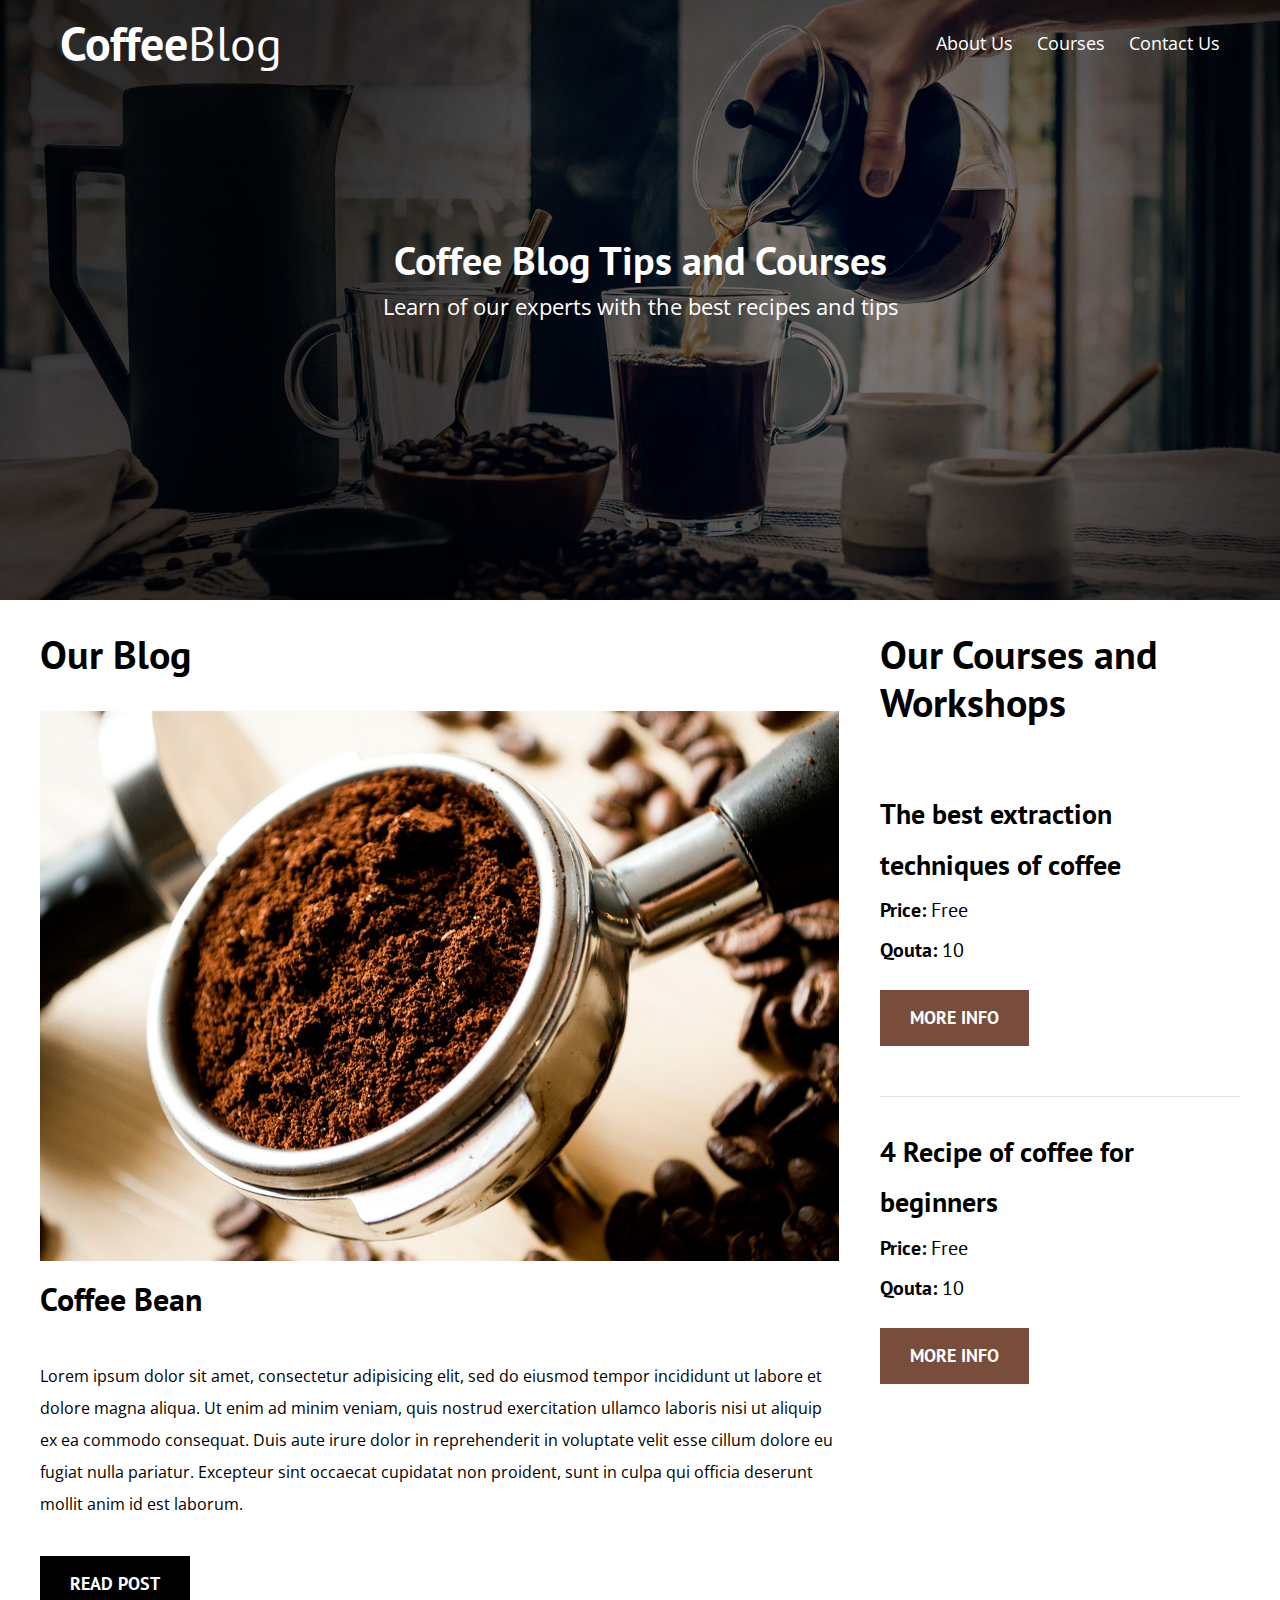
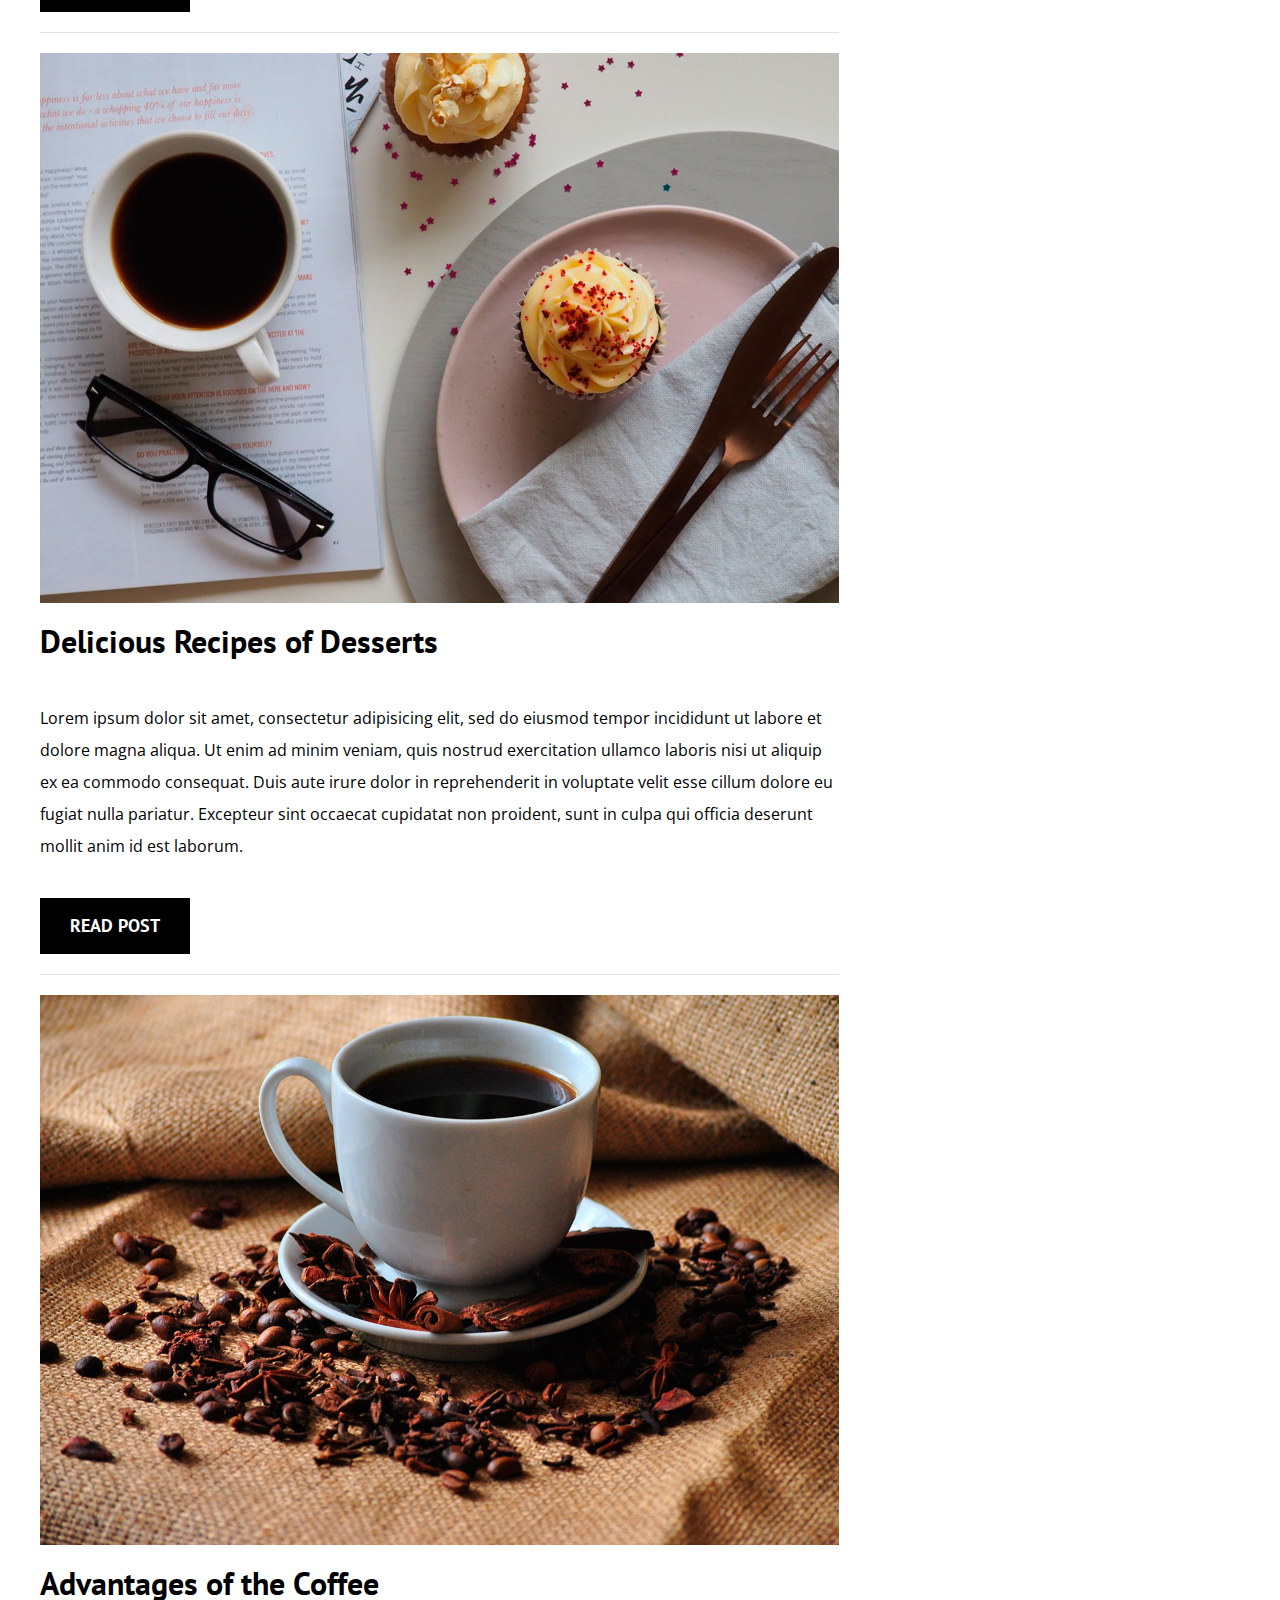
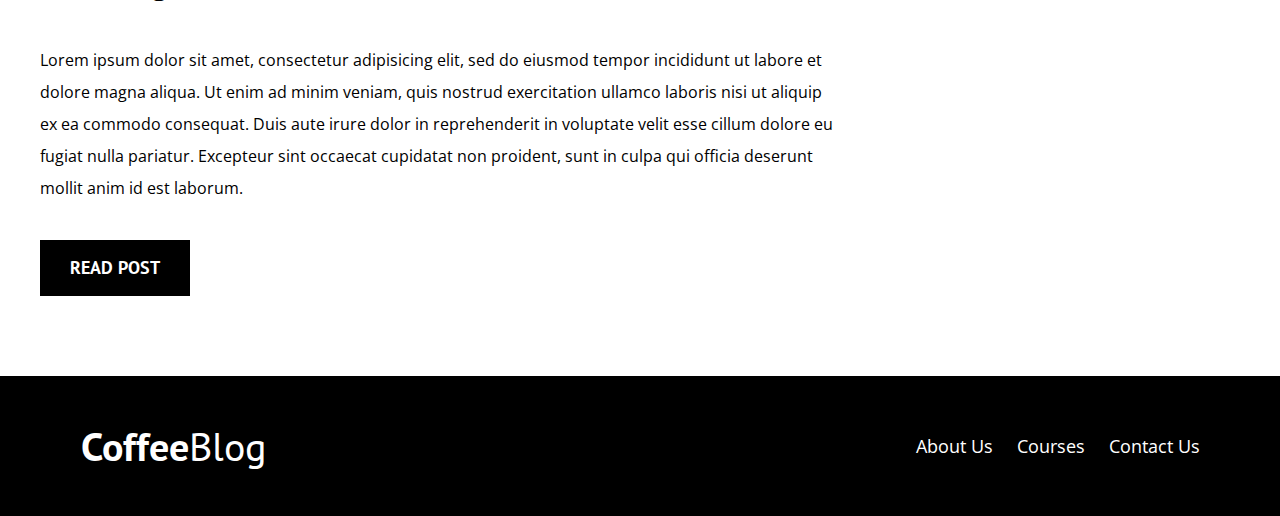
<file: index.html>
<!DOCTYPE html>
<html lang="es" dir="ltr">
  <head>
    <meta charset="utf-8">
    <meta name="viewport" content="width=device-width, initial-scale=1.0">
    <title>Coffee Blog</title>
    <link href="https://fonts.googleapis.com/css?family=Open+Sans|PT+Sans:400,700&display=swap" rel="stylesheet">
    <link rel="stylesheet" href="css/normalize.css">
    <link rel="stylesheet" href="css/style.css">
  </head>
  <body>
    <header class="site-header">
      <div class="contenedor">
        <div class="main-bar">
          <a href="#">
            <h1 class="txt_white margin-zero txt_center fnt_w400"><span>Coffee</span>Blog</h1>
          </a>
          <nav class="navegacion txt_white txt_center">
            <a href="about.html">About Us</a>
            <a href="courses.html">Courses</a>
            <a href="contact.html">Contact Us</a>
          </nav>
        </div><!--Ending Bar-->
        <div class="text-header txt_center">
          <h2 class="txt_white margin-zero">Coffee Blog Tips and Courses</h2>
          <p class="txt_white margin-zero">Learn of our experts with the best recipes and tips</p>
        </div>
      </div><!--Ending Container-->
    </header>

    <div class="main-content contenedor">
      <main class="blog">
        <h2>Our Blog</h2>
        <article class="post-blog">
          <div class="image">
            <img src="img/blog1.jpg" alt="Image blog">
          </div><!--image-->
          <div class="content-blog">
            <h3>Coffee Bean</h3>
            <p>Lorem ipsum dolor sit amet, consectetur adipisicing elit, sed do eiusmod tempor incididunt ut labore et dolore magna aliqua. Ut enim ad minim veniam, quis nostrud exercitation ullamco laboris nisi ut aliquip ex ea commodo consequat. Duis aute irure dolor in reprehenderit in voluptate velit esse cillum dolore eu fugiat nulla pariatur. Excepteur sint occaecat cupidatat non proident, sunt in culpa qui officia deserunt mollit anim id est laborum.</p>
            <a href="post.html" class="btn btn-primary">Read Post</a>
          </div>
        </article>
        <article class="post-blog">
          <div class="image">
            <img src="img/blog2.jpg" alt="Image blog">
          </div><!--image-->
          <div class="content-blog">
            <h3>Delicious Recipes of Desserts</h3>
            <p>Lorem ipsum dolor sit amet, consectetur adipisicing elit, sed do eiusmod tempor incididunt ut labore et dolore magna aliqua. Ut enim ad minim veniam, quis nostrud exercitation ullamco laboris nisi ut aliquip ex ea commodo consequat. Duis aute irure dolor in reprehenderit in voluptate velit esse cillum dolore eu fugiat nulla pariatur. Excepteur sint occaecat cupidatat non proident, sunt in culpa qui officia deserunt mollit anim id est laborum.</p>
            <a href="post.html" class="btn btn-primary">Read Post</a>
          </div>
        </article>
        <article class="post-blog">
          <div class="image">
            <img src="img/blog3.jpg" alt="Image blog">
          </div><!--image-->
          <div class="content-blog">
            <h3>Advantages of the Coffee</h3>
            <p>Lorem ipsum dolor sit amet, consectetur adipisicing elit, sed do eiusmod tempor incididunt ut labore et dolore magna aliqua. Ut enim ad minim veniam, quis nostrud exercitation ullamco laboris nisi ut aliquip ex ea commodo consequat. Duis aute irure dolor in reprehenderit in voluptate velit esse cillum dolore eu fugiat nulla pariatur. Excepteur sint occaecat cupidatat non proident, sunt in culpa qui officia deserunt mollit anim id est laborum.</p>
            <a href="post.html" class="btn btn-primary">Read Post</a>
          </div>
        </article>
      </main>
      <aside class="courses">
        <h2>Our Courses and Workshops</h2>
        <ul class="list-courses">
          <li class="course">
            <h4 class="margin-zero">The best extraction techniques of coffee</h4>
            <p class="margin-zero">Price: <span>Free</span></p>
            <p class="margin-zero">Qouta: <span>10</span></p>
            <a href="courses.html" class="btn btn-secondary">More info</a>
          </li>
          <li class="course">
            <h4 class="margin-zero">4 Recipe of coffee for beginners</h4>
            <p class="margin-zero">Price: <span>Free</span></p>
            <p class="margin-zero">Qouta: <span>10</span></p>
            <a href="courses.html" class="btn btn-secondary">More info</a>
          </li>
        </ul>
      </aside>
    </div><!--Contenido Principal-->

    <footer class="site-footer">
      <div class="contenedor">
        <div class="main-bar">
          <p class="margin-zero"><span>Coffee</span>Blog</p>

          <nav class="navegacion txt_white txt_center">
            <a href="about.html">About Us</a>
            <a href="courses.html">Courses</a>
            <a href="contact.html">Contact Us</a>
          </nav>
        </div>

      </div>
    </footer>
  </body>
</html>
</file>
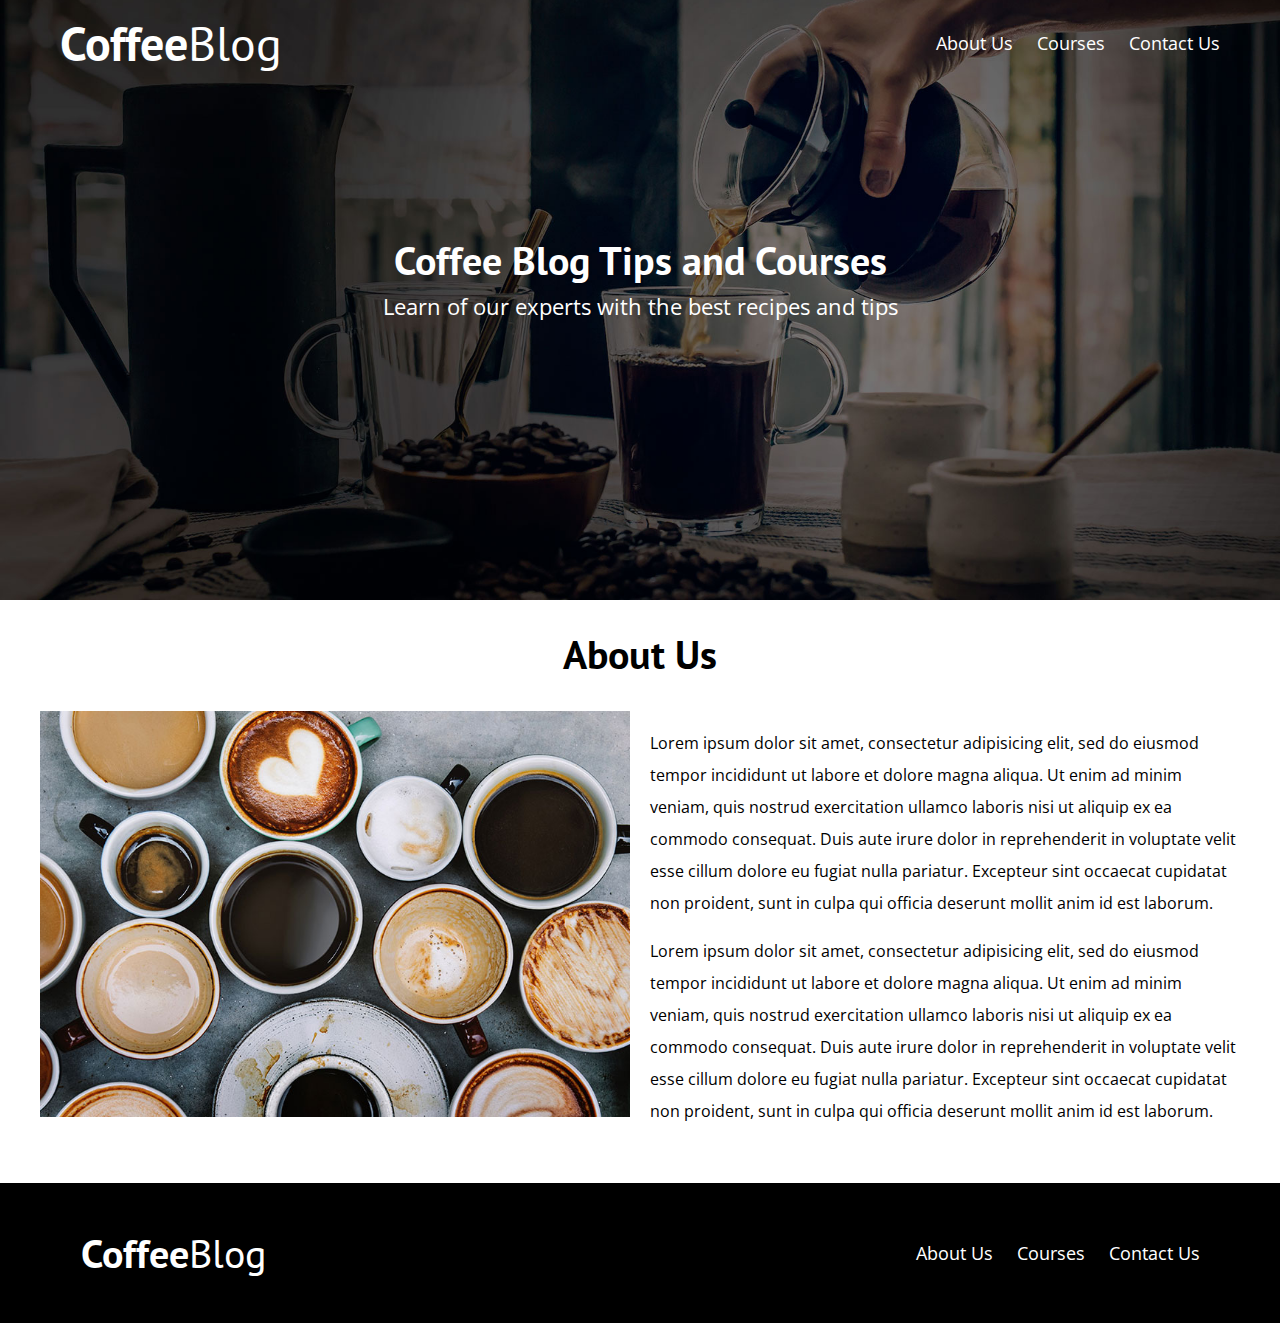
<file: about.html>
<!DOCTYPE html>
<html lang="es" dir="ltr">
  <head>
    <meta charset="utf-8">
    <meta name="viewport" content="width=device-width, initial-scale=1.0">
    <title>About Us - Coffee Blog</title>
    <link href="https://fonts.googleapis.com/css?family=Open+Sans|PT+Sans:400,700&display=swap" rel="stylesheet">
    <link rel="stylesheet" href="css/normalize.css">
    <link rel="stylesheet" href="css/style.css">
  </head>
  <body>
    <header class="site-header">
      <div class="contenedor">
        <div class="main-bar">
          <a href="#">
            <h1 class="txt_white margin-zero txt_center fnt_w400"><span>Coffee</span>Blog</h1>
          </a>
          <nav class="navegacion txt_white txt_center">
            <a href="about.html">About Us</a>
            <a href="courses.html">Courses</a>
            <a href="contact.html">Contact Us</a>
          </nav>
        </div><!--Ending Bar-->
        <div class="text-header txt_center">
          <h2 class="txt_white margin-zero">Coffee Blog Tips and Courses</h2>
          <p class="txt_white margin-zero">Learn of our experts with the best recipes and tips</p>
        </div>
      </div><!--Ending Container-->
    </header>


    <main class="contenedor">
      <h2 class="txt_center">About Us</h2>
      <div class="grid">
        <div class="columns-6">
          <img src="img/nosotros.jpg" alt="Imagen Nosotros">
        </div>
        <div class="columns-6">
          <p>Lorem ipsum dolor sit amet, consectetur adipisicing elit, sed do eiusmod tempor incididunt ut labore et dolore magna aliqua. Ut enim ad minim veniam, quis nostrud exercitation ullamco laboris nisi ut aliquip ex ea commodo consequat. Duis aute irure dolor in reprehenderit in voluptate velit esse cillum dolore eu fugiat nulla pariatur. Excepteur sint occaecat cupidatat non proident, sunt in culpa qui officia deserunt mollit anim id est laborum.</p>
          <p>Lorem ipsum dolor sit amet, consectetur adipisicing elit, sed do eiusmod tempor incididunt ut labore et dolore magna aliqua. Ut enim ad minim veniam, quis nostrud exercitation ullamco laboris nisi ut aliquip ex ea commodo consequat. Duis aute irure dolor in reprehenderit in voluptate velit esse cillum dolore eu fugiat nulla pariatur. Excepteur sint occaecat cupidatat non proident, sunt in culpa qui officia deserunt mollit anim id est laborum.</p>
        </div>
      </div>
    </main>


    <footer class="site-footer">
      <div class="contenedor">
        <div class="main-bar">
          <p class="margin-zero"><span>Coffee</span>Blog</p>

          <nav class="navegacion txt_white txt_center">
            <a href="about.html">About Us</a>
            <a href="courses.html">Courses</a>
            <a href="contact.html">Contact Us</a>
          </nav>
        </div>

      </div>
    </footer>
  </body>
</html>
</file>
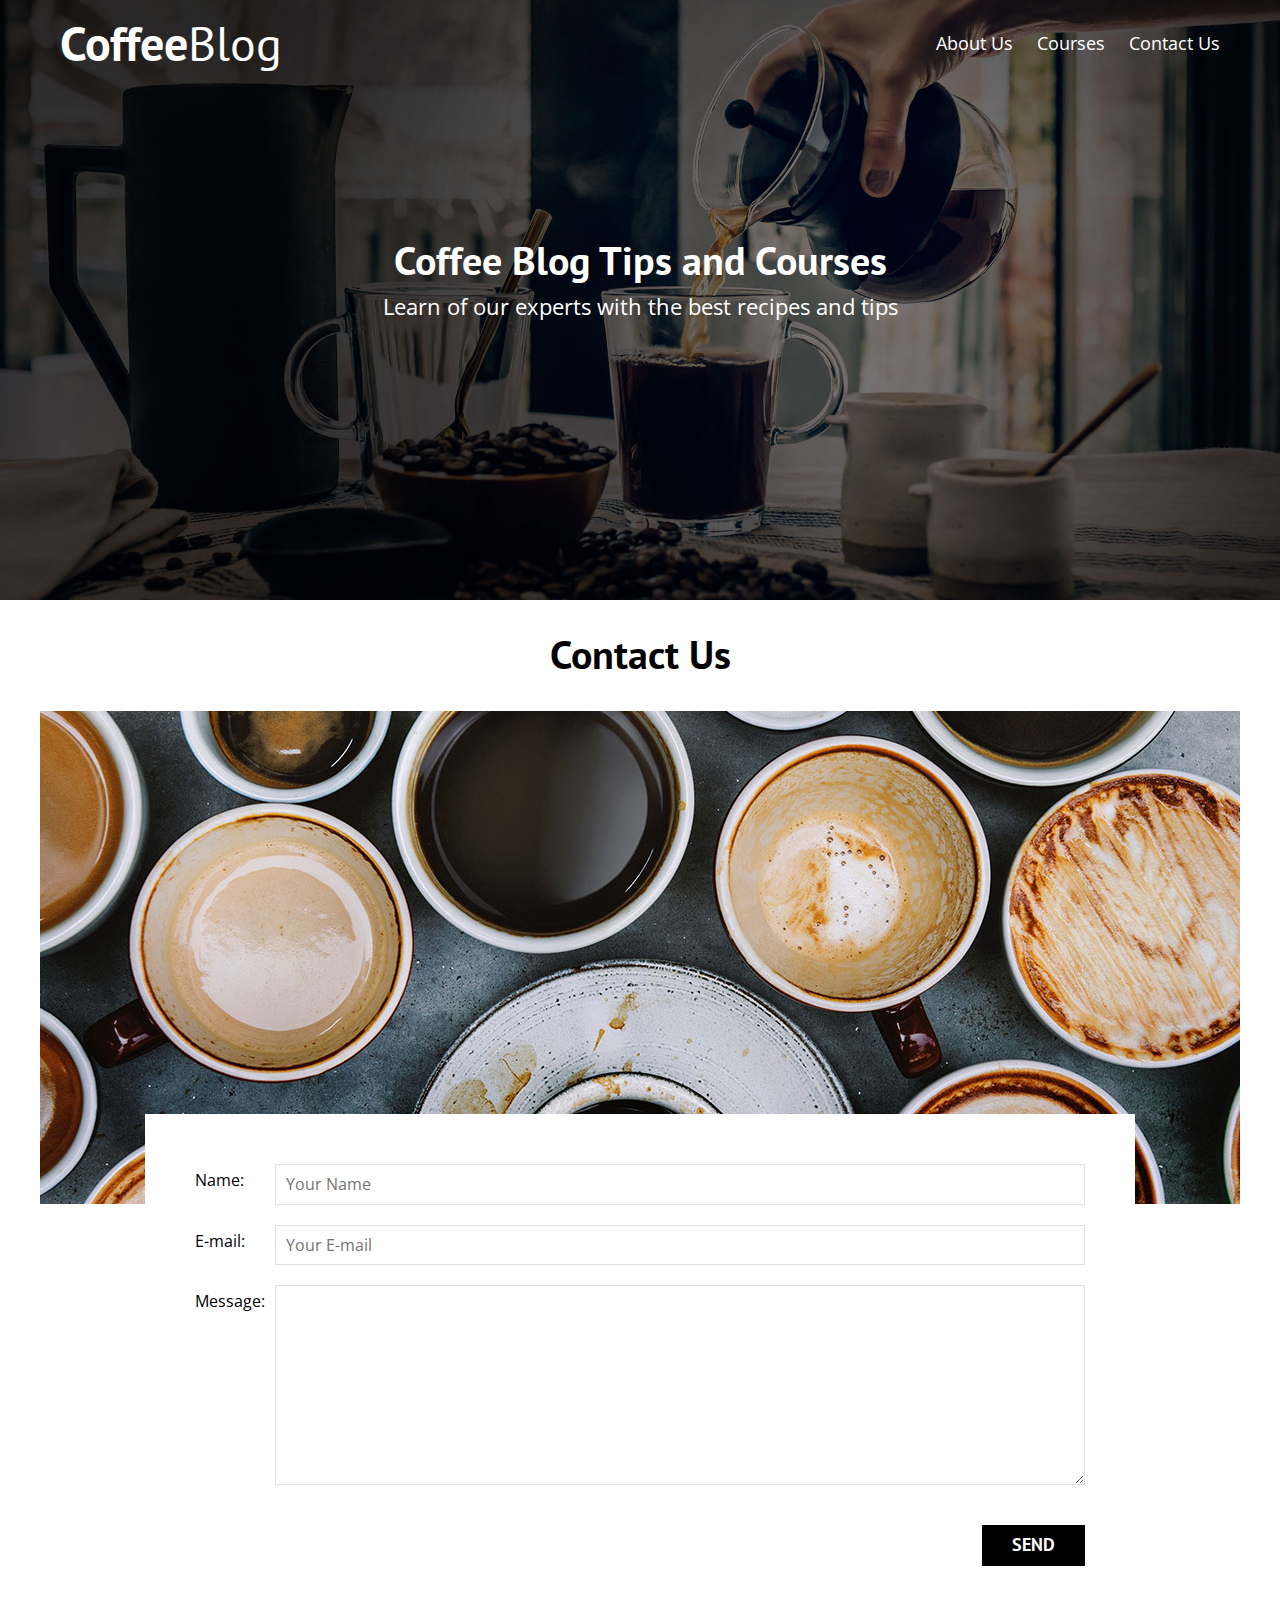
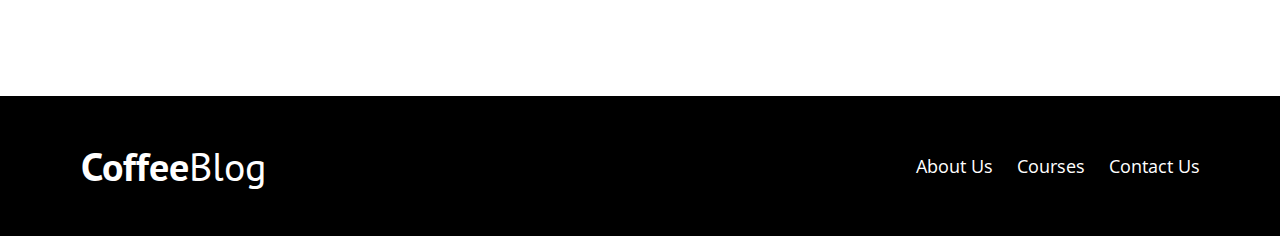
<file: contact.html>
<!DOCTYPE html>
<html lang="es" dir="ltr">
  <head>
    <meta charset="utf-8">
    <meta name="viewport" content="width=device-width, initial-scale=1.0">
    <title>Workshops and Courses - Coffee Blog</title>
    <link href="https://fonts.googleapis.com/css?family=Open+Sans|PT+Sans:400,700&display=swap" rel="stylesheet">
    <link rel="stylesheet" href="css/normalize.css">
    <link rel="stylesheet" href="css/style.css">
  </head>
  <body>
    <header class="site-header">
      <div class="contenedor">
        <div class="main-bar">
          <a href="#">
            <h1 class="txt_white margin-zero txt_center fnt_w400"><span>Coffee</span>Blog</h1>
          </a>
          <nav class="navegacion txt_white txt_center">
            <a href="about.html">About Us</a>
            <a href="courses.html">Courses</a>
            <a href="contact.html">Contact Us</a>
          </nav>
        </div><!--Ending Bar-->
        <div class="text-header txt_center">
          <h2 class="txt_white margin-zero">Coffee Blog Tips and Courses</h2>
          <p class="txt_white margin-zero">Learn of our experts with the best recipes and tips</p>
        </div>
      </div><!--Ending Container-->
    </header>


    <main class="contenedor">
      <h2 class="txt_center">Contact Us</h2>
      <div class="grid columns-center">
        <div class="columns-12">
          <img src="img/contacto.jpg" alt="Imagen de Contacto">
        </div>
        <div class="contact-form columns-10">
          <form action="#" method="post">
            <div class="field">
              <label for="your-name">Name:</label>
              <input type="text" name="your-name" id="your-name" placeholder="Your Name"value="">
            </div>
            <div class="field">
              <label for="your-email">E-mail:</label>
              <input type="text" name="your-email" id="your-email" placeholder="Your E-mail"value="">
            </div>
            <div class="field fld_textarea">
              <label for="your-msg">Message:</label>
              <textarea name="your-msg" id="your-msg"></textarea>
            </div>
            <div class="field btn_send">
              <input type="submit" name="" value="Send" class="btn btn-primary">
            </div>

          </form>
        </div>

      </div>
    </main>


    <footer class="site-footer">
      <div class="contenedor">
        <div class="main-bar">
          <p class="margin-zero"><span>Coffee</span>Blog</p>

          <nav class="navegacion txt_white txt_center">
            <a href="about.html">About Us</a>
            <a href="courses.html">Courses</a>
            <a href="contact.html">Contact Us</a>
          </nav>
        </div>

      </div>
    </footer>
  </body>
</html>
</file>
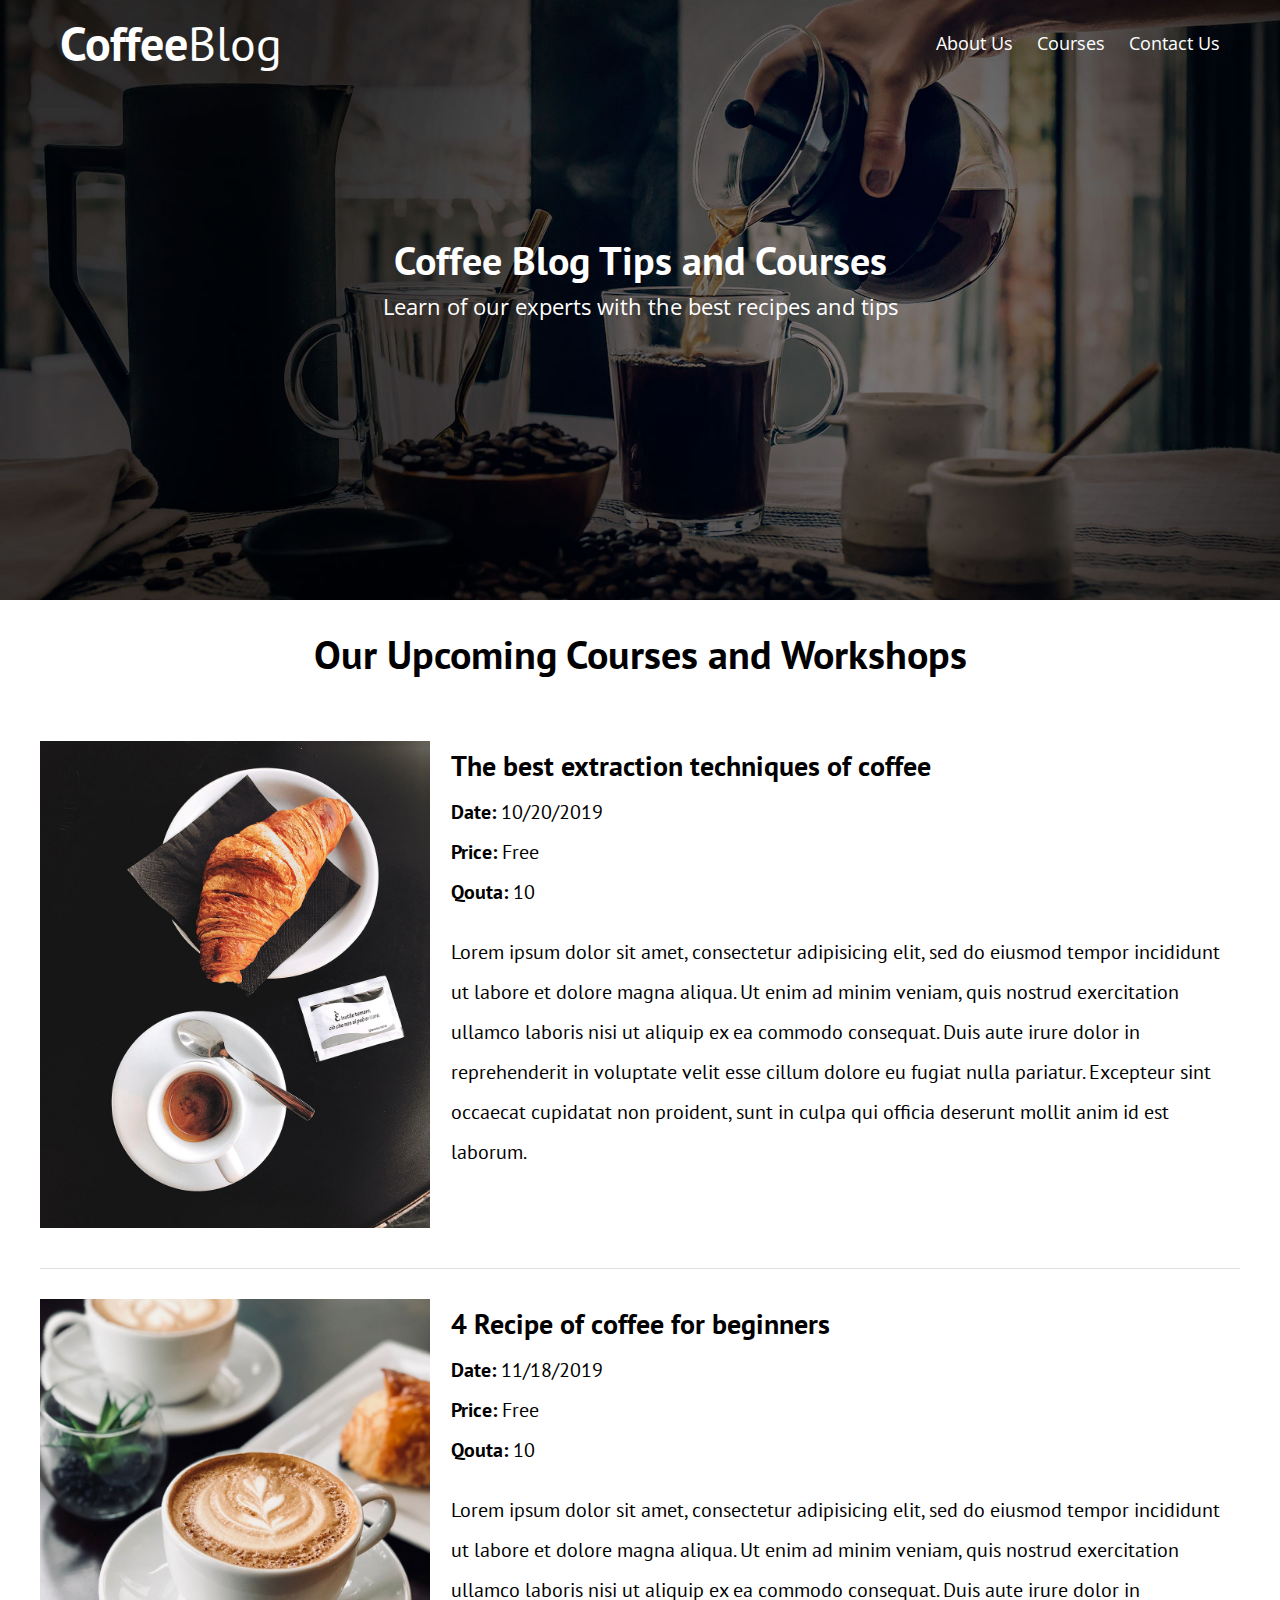
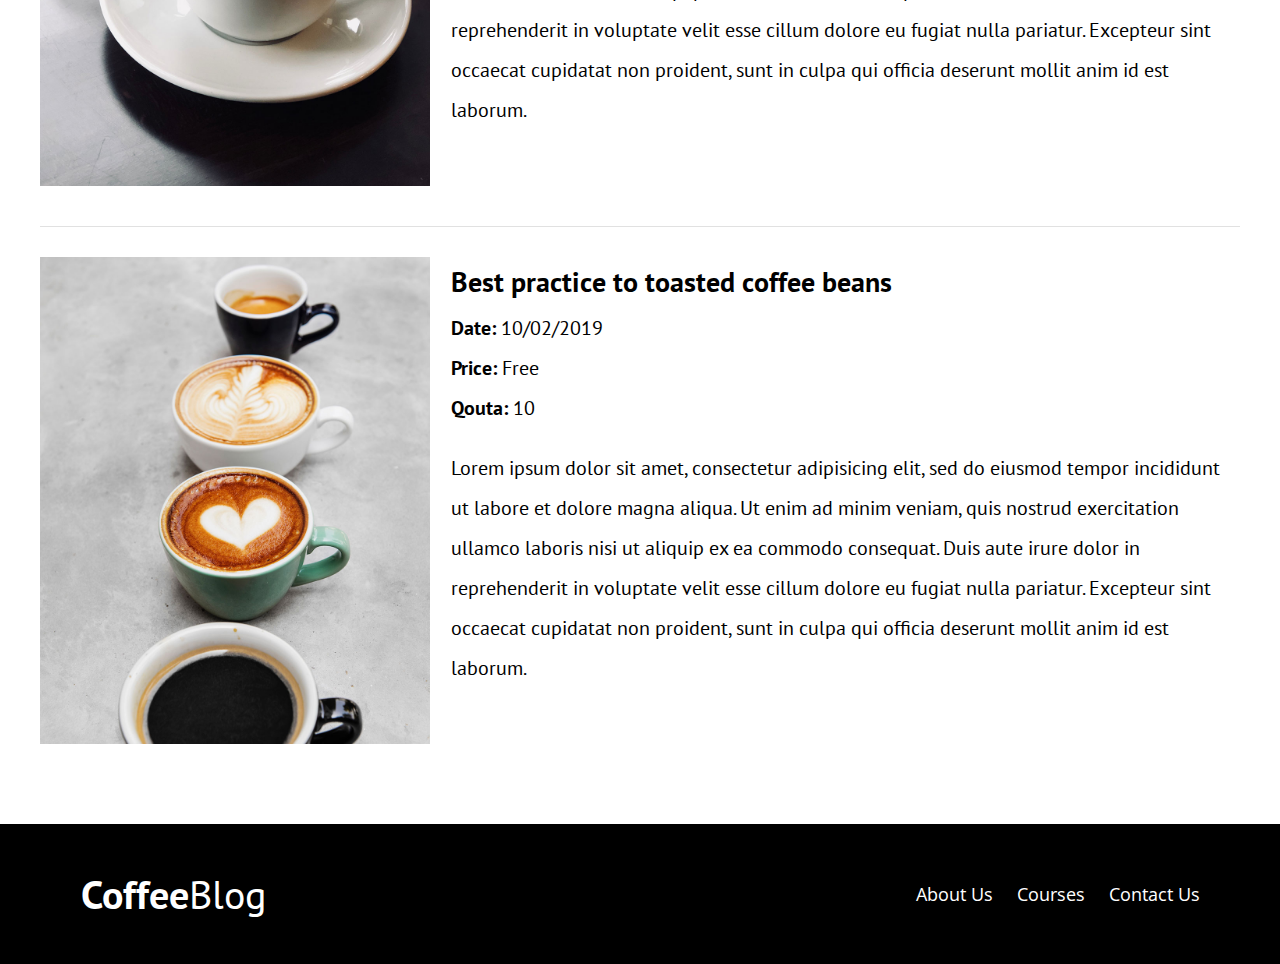
<file: courses.html>
<!DOCTYPE html>
<html lang="es" dir="ltr">
  <head>
    <meta charset="utf-8">
    <meta name="viewport" content="width=device-width, initial-scale=1.0">
    <title>Workshops and Courses - Coffee Blog</title>
    <link href="https://fonts.googleapis.com/css?family=Open+Sans|PT+Sans:400,700&display=swap" rel="stylesheet">
    <link rel="stylesheet" href="css/normalize.css">
    <link rel="stylesheet" href="css/style.css">
  </head>
  <body>
    <header class="site-header">
      <div class="contenedor">
        <div class="main-bar">
          <a href="#">
            <h1 class="txt_white margin-zero txt_center fnt_w400"><span>Coffee</span>Blog</h1>
          </a>
          <nav class="navegacion txt_white txt_center">
            <a href="about.html">About Us</a>
            <a href="courses.html">Courses</a>
            <a href="contact.html">Contact Us</a>
          </nav>
        </div><!--Ending Bar-->
        <div class="text-header txt_center">
          <h2 class="txt_white margin-zero">Coffee Blog Tips and Courses</h2>
          <p class="txt_white margin-zero">Learn of our experts with the best recipes and tips</p>
        </div>
      </div><!--Ending Container-->
    </header>


    <main class="contenedor">
      <h2 class="txt_center">Our Upcoming Courses and Workshops</h2>
      <article class="course grid">
        <div class="columns-4">
          <img src="img/curso1.jpg" alt="Imagen Curso">
        </div>
        <div class="columns-8">
          <h4 class="margin-zero">The best extraction techniques of coffee</h4>
          <p class="margin-zero">Date: <span>10/20/2019</span></p>
          <p class="margin-zero">Price: <span>Free</span></p>
          <p class="margin-zero">Qouta: <span>10</span></p>
          <p class="description">Lorem ipsum dolor sit amet, consectetur adipisicing elit, sed do eiusmod tempor incididunt ut labore et dolore magna aliqua. Ut enim ad minim veniam, quis nostrud exercitation ullamco laboris nisi ut aliquip ex ea commodo consequat. Duis aute irure dolor in reprehenderit in voluptate velit esse cillum dolore eu fugiat nulla pariatur. Excepteur sint occaecat cupidatat non proident, sunt in culpa qui officia deserunt mollit anim id est laborum.</p>
        </div>
      </article>
      <article class="course grid">
        <div class="columns-4">
          <img src="img/curso2.jpg" alt="Imagen Curso 2">
        </div>
        <div class="columns-8">
          <h4 class="margin-zero">4 Recipe of coffee for beginners</h4>
          <p class="margin-zero">Date: <span>11/18/2019</span></p>
          <p class="margin-zero">Price: <span>Free</span></p>
          <p class="margin-zero">Qouta: <span>10</span></p>
          <p class="description">Lorem ipsum dolor sit amet, consectetur adipisicing elit, sed do eiusmod tempor incididunt ut labore et dolore magna aliqua. Ut enim ad minim veniam, quis nostrud exercitation ullamco laboris nisi ut aliquip ex ea commodo consequat. Duis aute irure dolor in reprehenderit in voluptate velit esse cillum dolore eu fugiat nulla pariatur. Excepteur sint occaecat cupidatat non proident, sunt in culpa qui officia deserunt mollit anim id est laborum.</p>
        </div>
      </article>
      <article class="course grid">
        <div class="columns-4">
          <img src="img/curso3.jpg" alt="Imagen Curso 3">
        </div>
        <div class="columns-8">
          <h4 class="margin-zero">Best practice to toasted coffee beans</h4>
          <p class="margin-zero">Date: <span>10/02/2019</span></p>
          <p class="margin-zero">Price: <span>Free</span></p>
          <p class="margin-zero">Qouta: <span>10</span></p>
          <p class="description">Lorem ipsum dolor sit amet, consectetur adipisicing elit, sed do eiusmod tempor incididunt ut labore et dolore magna aliqua. Ut enim ad minim veniam, quis nostrud exercitation ullamco laboris nisi ut aliquip ex ea commodo consequat. Duis aute irure dolor in reprehenderit in voluptate velit esse cillum dolore eu fugiat nulla pariatur. Excepteur sint occaecat cupidatat non proident, sunt in culpa qui officia deserunt mollit anim id est laborum.</p>
        </div>
      </article>
    </main>


    <footer class="site-footer">
      <div class="contenedor">
        <div class="main-bar">
          <p class="margin-zero"><span>Coffee</span>Blog</p>

          <nav class="navegacion txt_white txt_center">
            <a href="about.html">About Us</a>
            <a href="courses.html">Courses</a>
            <a href="contact.html">Contact Us</a>
          </nav>
        </div>

      </div>
    </footer>
  </body>
</html>
</file>
<file: css/style.css>
html{
  box-sizing: border-box;
  font-size: 62.5%;/**1rem = 10px**/
}
*, *:before, *:after{
  box-sizing: inherit;
}
body{
  font-family: 'Open Sans', sans-serif;
  font-size: 1.6rem;
  line-height: 2;
}
/** Globales **/
.contenedor{
  max-width: 120rem;
  width:95%;
  margin:0 auto;
}
h1, h2, h3, h4, h5, h6{
  font-family:'PT Sans', sans-serif;
  line-height: 1.8;
  margin-top:0;
}

h1{
  font-size: 4.8rem;
}
h2{
  font-size: 4rem;
  line-height: 1.2;
}
h3{
  font-size: 3.2rem;
}
h4{
  font-size: 2.8rem;
}
h5{
  font-size: 2rem;
}
h6{
  font-size: 1.8rem;
}
img{
  max-width: 100%;
}
a{
  text-decoration: none;
}

/** Utilidades **/
.txt_center{
  text-align: center;
}
.fnt_w300{
  font-weight: 300;
}
.fnt_w400{
  font-weight: 400;
}
.fnt_w700{
  font-weight: 700;
}
.txt_white{
  color:#ffff;
}
.txt_black{
  color:#000000;
}
.txt_upper{
  text-transform: uppercase;
}
.margin-zero{
  margin:0;
}
.gap-20{
  margin-right: 2rem;
}

/*Grid*/
 @media (min-width: 700px) {
  .grid{
    display: flex;
    justify-content: space-between;
    flex-wrap: wrap;
  }
  .columns-center{
    justify-content: center;
  }
  .columns-4{
    flex: 0 0 calc(33.3% - 1rem);
  }
  .columns-6{
    flex: 0 0 calc(50% - 1rem);
  }
  .columns-8{
    flex: 0 0 calc(66.6% - 1rem);
  }
  .columns-10{
    flex: 0 0 calc(83.3% - 1rem);
  }
  .columns-12{
    flex: 0 0 100%;
  }
}

/*Botones*/
.btn{
  color:#fff;
  border:none;
  display: block;/*Va tomar todo el espacio*/
  text-align: center;
  padding: 1rem 3rem;
  margin:2rem 0;
  text-decoration: none;
  font-family: 'PT Sans', sans-serif;
  font-weight: 700;
  text-transform: uppercase;
  font-size: 1.8rem;
  flex: 0 0 100%; /*This is for the button send which as display flex, and it will grow up*/
}
.btn:hover{
  cursor: pointer;

}
 @media (min-width: 700px) {
  .btn{
    display: inline-block;
    flex: 0 0 auto;
  }
}
.btn-primary{
  background-color:#000;
}


.btn-secondary{
  background-color: #784d3c;
}
/*Header*/
@media (min-width:700px) {
  .main-bar{
    display: flex;
    justify-content: space-between;
    align-items: center;
    padding: 0 2rem;
  }
}

.site-header{
  background-image: url('../img/banner.jpg');
  background-size: cover;
  background-repeat: no-repeat;
  background-position: center center;
  height: 60rem;
  margin-bottom:3rem;
}
.site-header h1 span{
  font-weight: 700;
}

/*Navegacion*/
.navegacion a{
  color:#ffffff;
  display: block;
  font-size: 1.8rem;
}
@media (min-width:700px){
 .navegacion a{
   display: inline;
   margin-right: 2rem;
 }
 .navegacion a:last-of-type{
   margin-right: 0;
 }
}

/*Header text*/
.text-header{
  margin:5rem 3rem 0;

}
.text-header p{
  font-size: 2.2rem;
}
 @media (min-width: 700px) {
  .text-header{
    margin-top: 15rem;
  }
}

/** Main Content **/
.main-content{
  display: flex;
  flex-wrap:wrap;
}
.blog, .courses{
  flex: 0 0 100%;
}
.courses{/* Posiciona primero los cursos, al darle un valor negativo */
  order:-1;
}
 @media (min-width:700px) {
  .main-content{
    justify-content: space-between;
  }
  .blog{
    flex-basis: 66.6%
  }
  .courses{
    flex-basis: calc(33.3% - 4rem);
    order:2;
  }
}
.post-blog{
  margin-bottom:2rem;
  border-bottom: 1px solid #e1e1e1;
}
.post-blog:last-of-type{
  border-bottom:none;
}

/* Courses list*/
.list-courses{
  padding:0;
  list-style: none;
}
.course{
  padding-top: 3rem;
  padding-bottom: 3rem;
  border-bottom: 1px solid #e1e1e1;
}
.course:last-of-type{
  border-bottom:none;
}
.course p{
  font-family: 'PT Sans', sans-serif;
  font-weight: 700;
  font-size:2rem;
}
.course p span, .course p.description{
  font-weight: 400;
}

/** Site Footer **/
.site-footer{
  background-color: #000;
  padding: 3rem;
  margin-top:4rem;
}
.site-footer p{
  color:#fff;
  font-size: 4rem;
  font-weight: 400;
  font-family: 'PT Sans', sans-serif;
  text-align: center;
}
.site-footer p span{
  font-weight: 700;
}

/*Contact Form*/
.contact-form{
  background-color: #fff;
  padding:5rem;
}
 @media (min-width: 700px) {
   .contact-form{
       margin-top:-10rem;
   }
}
.contact-form .field{
  display: flex;
  justify-content: space-between;
  margin-bottom: 2rem;
}
.contact-form .field label{/*Da el espacio necesario al label*/
  flex: 0 0 8rem;
}
.contact-form .field input:not([type="submit"]),
.contact-form textarea{
  flex: 1;
  border: 1px solid #e1e1e1;
  padding:1rem;
}
.contact-form textarea{
  height: 20rem;
}
.contact-form .btn_send{
  display: flex;
  justify-content: flex-end;
}
</file>
